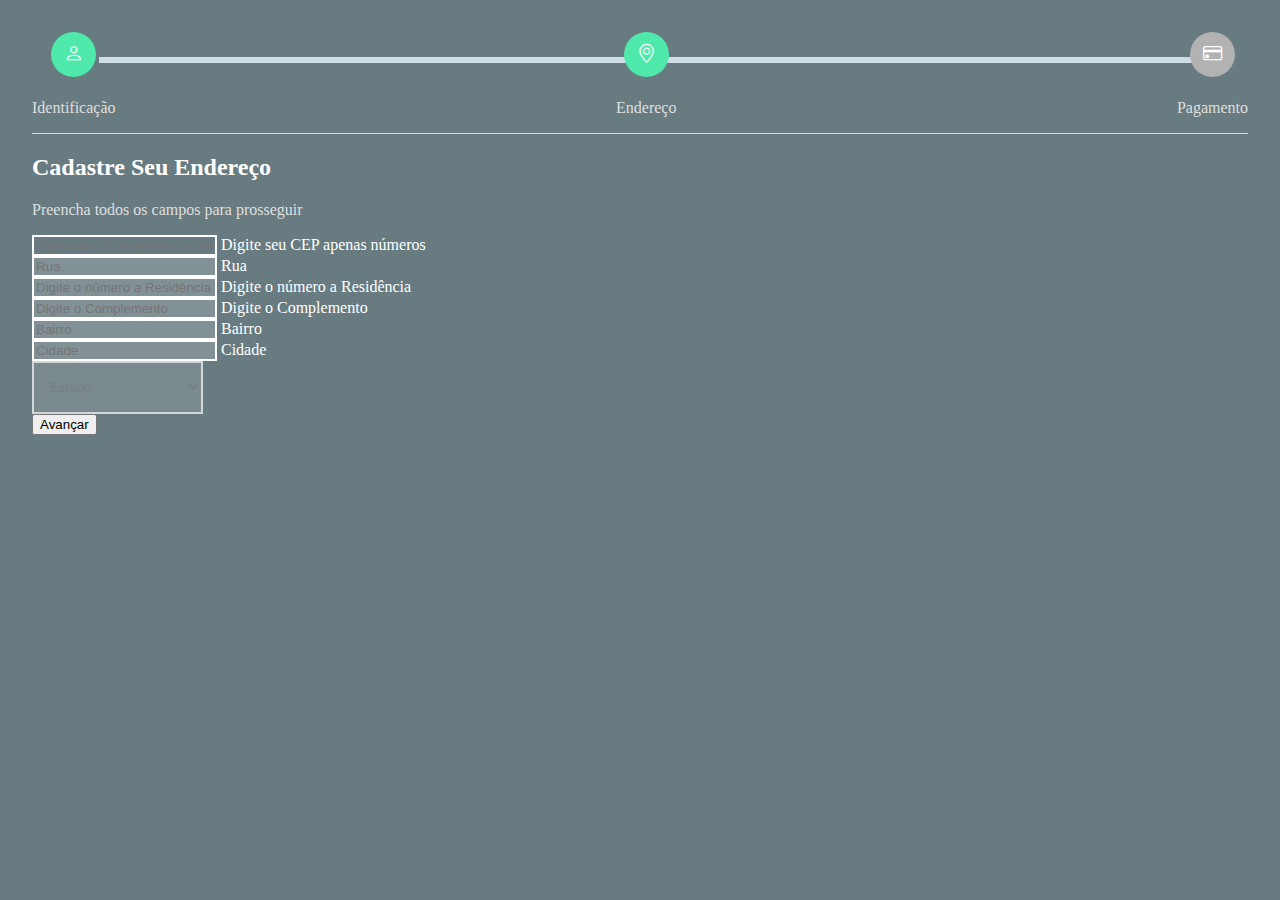
<file: Auto Complementar Endereço APi/index.html>
<!DOCTYPE html>
<html lang="pt-br">
<head>
    <meta charset="UTF-8">
    <meta http-equiv="X-UA-Compatible" content="IE=edge">
    <meta name="viewport" content="width=device-width, initial-scale=1.0">
    <title>APi Para Buscar Cep</title>
    <link rel="stylesheet" href="/Auto Complementar Endereço APi/css/style.css"> <!--Css interno-->
    <!--Bootstrap-->
    <link href="https://cdn.jsdelivr.net/npm/bootstrap@5.2.3/dist/css/bootstrap.min.css" rel="stylesheet" integrity="sha384-rbsA2VBKQhggwzxH7pPCaAqO46MgnOM80zW1RWuH61DGLwZJEdK2Kadq2F9CUG65" crossorigin="anonymous">
    <!--Bootstrap Icons-->
    <link rel="stylesheet" href="https://cdn.jsdelivr.net/npm/bootstrap-icons@1.10.2/font/bootstrap-icons.css">
    <script src="/Auto Complementar Endereço APi/js/scripts.js" defer></script> <!--Faz com que o HTML carregue primeiro-->
</head>

<!--Corpo do documento-->

<body id="checkout-page">
    <div id="fade" class="hide"> <!--Modal que vai aparecer com loader-->
           <div id="loader" class="spinner-border text-primary hide" role="status">  <!--Peando a class do bootstrap LEMBRANDO QUE TEM VARIAS CORRES PARA O LOADER-->
             <span class="visually-hidden">Loading...</span> <!--tem também a sr-only-->
            </div>

          <div id="message" class="hide">
         <div class="alert alert-light" role="alert">  <!--class do bootstrap-->
        <h4>Mensagem:</h4>
      <p></p> <!--AQUI NÃO VAI POR A MENSAGEM PQ ELA VAI VIM LA DO JAVASCRIPT ISSO AJUDA QUADO TEMOS VARIAS MENSAGEM AI USSA A MESMA JAELINHA-->
        <button id="fx-mg" type="button" class="btn btn-secondary">
         Fechar
          </button> <!--class do botão do bootstrap-->
        </div>
      </div>
    </div>

      <!--Formulario-->                       <!--espaçamento de margin bootstrap-->
  <div id="orde-form-container" class="container px-md-0"> <!--Class bootstrap (p- para classes que definem padding) (x- para classes que definem ambos*-left*-right) -->
        <div id="steps-bar" class="mb-md-3 pb-md-3 "> <!--espaçamento de margin bootstrap-->
          <div class="line"></div> <!--Linha que vai interligar os icones-->

               <!--Caixinha com icon e o parágrafo-->
            <div class="step">
          <i class="bi bi-person active"></i>
       <p class="d-none d-md-block">Identificação</p>
    </div> <!--Fim step-->

            <!--Caixinha com icon e o parágrafo-->
            <div class="step">
              <i class="bi bi-geo-alt active"></i>
           <p class="d-none d-md-block">Endereço</p>
        </div> <!--Fim step-->

                <!--Caixinha com icon e o parágrafo-->
                <div class="step">
                  <i class="bi bi-credit-card"></i>
               <p class="d-none d-md-block">Pagamento</p>
            </div> <!--Fim step-->
   </div> <!--Fim step bar-->  
   
                            <div id="form-header">
                               <h2>Cadastre Seu Endereço</h2>
                                 <p>Preencha todos os campos para prosseguir</p>
               </div> <!--Fim form-header-->
                 <form id="adress-form">
                   <div class="row mb-3"> <!--Class do bootstrap mb-3 margin-bottom-->
                      <div class="form-floating"> <!--Class do bootstrap quando clicar na caixa o texto flutua-->
                      
                    <input type="text" class="form-control shodow-none" id="cep" name="cep" placeholder="Digite seu CEP apenas números" minlength="8" maxlength="8" required/>
                      <label for="cep">Digite seu CEP apenas números</label>
                      </div> <!--Fim form-floating-->
                   </div> <!--Fim row-->

                   <div class="row mb-3"> <!--mb-3 é o margin-bottom e quando a ela cair para sm deixa o margin em 0 -->
                      <div class="form-floating col-12 col-sm-6 mb-3 mb-sm-0">     <!--disabled desabilita o campo rua pq ele vai vim da nossa API-->
                         <input type="text" class="form-control shodow-none" id="address" name="address" placeholder="Rua" disabled required data-input/>
                      <label for="address">Rua</label>
                    </div>

                    <div class="form-floating col-12 col-sm-6">     <!--disabled desabilita o campo rua pq ele vai vim da nossa API-->
                      <input type="text" class="form-control shodow-none" id="numero" name="numero" placeholder="Digite o número a Residência" disabled required data-input/>
                   <label for="numero">Digite o número a Residência</label>
                 </div>
                   </div> <!--Fim row-->

                   <div class="row mb-3"> <!--mb-3 é o margin-bottom e quando a ela cair para sm deixa o margin em 0 -->
                    <div class="form-floating col-12 col-sm-6 mb-3 mb-sm-0">     <!--disabled desabilita o campo rua pq ele vai vim da nossa API-->
                       <input type="text" class="form-control shodow-none" id="complemento" name="complemento" placeholder="Digite o Complemento" disabled data-input/>
                    <label for="complemento">Digite o Complemento</label>
                  </div>

                  <div class="form-floating col-12 col-sm-6">     <!--disabled desabilita o campo rua pq ele vai vim da nossa API-->
                    <input type="text" class="form-control shodow-none" id="bairro" name="bairro" placeholder="Bairro" disabled required data-input/>
                 <label for="bairro">Bairro</label>
               </div>
              </div> <!--Fim row-->

              <div class="row mb-3"> <!--mb-3 é o margin-bottom e quando a ela cair para sm deixa o margin em 0 -->
                <div class="form-floating col-12 col-sm-6 mb-3 mb-sm-0">     <!--disabled desabilita o campo rua pq ele vai vim da nossa API-->
                   <input type="text" class="form-control shodow-none" id="cidade" name="cidade" placeholder="Cidade" disabled required data-input/>
                <label for="cidade">Cidade</label>
              </div>

              <div class="form-floating col-12 col-sm-6">    
              <select name="regiao" id="regiao" class="form-select shodow-none" disabled required data-input>
              <option selected>Estado</option>
              <option value="AC">Acre</option>
              <option value="AL">Alagoas</option>
              <option value="AP">Amapá</option>
              <option value="AM">Amazonas</option>
              <option value="BA">Bahia</option>
              <option value="CE">Ceará</option>
              <option value="DF">Distrito Federal</option>
              <option value="ES">Espírito Santo</option>
              <option value="GO">Goiás</option>
              <option value="MA">Maranhão</option>
              <option value="MT">Mato Grosso</option>
              <option value="MS">Mato Grosso do Sul</option>
              <option value="MG">Minas Gerais</option>
              <option value="PA">Pará</option>
              <option value="PB">Paraíba</option>
              <option value="PR">Paraná</option>
              <option value="PE">Pernambuco</option>
              <option value="PI">Piauí</option>
              <option value="RJ">Rio de Janeiro</option>
              <option value="RN">Rio Grande do Norte</option>
              <option value="RS">Rio Grande do Sul</option>
              <option value="RO">Rondônia</option>
              <option value="RR">Roraima</option>
              <option value="SC">Santa Catarina</option>
              <option value="SP">São Paulo</option>
              <option value="SE">Sergipe</option>
              <option value="TO">Tocantins</option>
            </select>
           </div>
          </div> <!--Fim row-->
                <div class="d-flex justify-content-end">
                  <button id="av-bt" type="submit" class="btn btn-success" >
                        Avançar
                  </button>

                          </div>

      </form>

    </div> <!--Fim form--> 
  </body>
</html>
</file>
<file: Auto Complementar Endereço APi/css/style.css>
/*Declarando Variável se equipara à raiz de uma árvore, que por sua vez representa o documento. Aplicado ao HTML, :root representa o elemento <html> e é idêntico ao seletor html, exceto que sua especificidade é mais alta.*/
:root
{
    --bg-color: #687b81; /*primeira cor do background*/
    --secundary-bg-color: #b3b2b2; /*segunda cor do background*/
    --primary-color: #ffffff; /*cor primaria dos textos*/
    --secundary-color: #4fe9ab; /*cor segundaria dos textos*/
    --text-color: #dfdfdf;
    --borde-color: #d0dde7; /*cor das bordas*/
    --disabled-input: rgba(233, 233, 233, 0.199);


}

/*nosso body*/
#checkout-page
{
    background-color: var(--bg-color);
    color: var(--primary-color);
}

/*message*/
#fade
{
    position: fixed;
    top: 0;
    left: 0;
    width: 100%;
    height: 100%;
    background-color: rgb(0, 0, 0, 0.6); /*deixa apenas o fundo transparente e os elementos que estão*/
    display: flex;
    align-items: center; /*alinha ao centro na vertical*/
    justify-content: center; /*alinha ao centro na horizontal*/
    z-index: 10; /*fala que ele vai sobrepor qualquer elemento na pagina*/
}

/*Loading alterando o tamanho*/
#fade .spinner-border
{
    height: 60px;
    width: 60px;
}

/*escondendo itens no layout tudo que tiver com HIDE vai ter um display none*/
.hide
{
    display: none !important; /*colocamos o !important para que seja obedecido para que outra coisa não venha sobrescrever*/
}

/*tamanho da caixa da menssagem*/
#message
{
    width: 40%;
}

/*dando um padding e borda dentro da caixa de mensagem*/
.alert.alert-light p
{
border-bottom: 1px solid #333;
padding: 1em 0;
}


/*Steps*/

#orde-form-container
{
  padding: 1.5em; /*padding em todas lateral*/
  max-height: 700px;
}

/*fazendo os alinhamento na tela dos 3 icones*/
#steps-bar
{
    display: flex;
    justify-content: space-between;
    border-bottom: 1px solid var(--borde-color);
    position: relative;
}

/*fazendo os alinhamento interno dentro da div steps-bar*/
.step
{
    display: flex;
    flex-direction: column; /*alinha o icone com o parágrafo um embaixo do outro*/
    justify-content: center;
    align-items: center;
}

/*estilizando o icone dos steps*/
.step i
{
    background-color: var(--secundary-bg-color); /*cor do fundo do icone*/
    width: 45px;
    height: 45px;
    line-height: 45px; /*alinha a div na vertial*/
    border-radius: 50%; /*deixa a div redonda*/
    font-size: 1.2em;
    text-align: center; /*alinha a div na horizontal*/
    margin-bottom: .3em; /*afasta o icone do parágrafo P*/
}

/*no step as div que está com a class active vai mudar a cor do backgroud para fazer o papel que está preenchido os outros passos*/
.step .active
{
    background-color: var(--secundary-color); /*quando a etapa foi preenchida*/
    color: var(--primary-color); /*muda a cor do icone para branco pra deixar mais acesso*/
}

.step p
{
    color: var(--text-color);
}

/*linha que liga os icones*/
.line
{
    border-bottom: 6px solid var(--borde-color);
    position: absolute;
    top: 25px; /*joga a linha mais pra baixo*/
    width: 90%; /*define o amanho da linha*/
    left: 5.5%; /*joga ela 6% para direira*/
    z-index: -1; /*faz com que ela fica por baixo dos outros elementos da pagina*/
}

/*form-header*/
#form-header p
{
    color: var(--text-color);
}

/*Forms*/
#orde-form-container input,
#orde-form-container select
{
    background-color: var(--bg-color);
    border: 2px solid var(--primary-color);
}

#orde-form-container label
{
    left: 1em;
}

#orde-form-container select
{
   padding: 1rem  .75rem;
}

#orde-form-container input:disabled,
#orde-form-container select:disabled
{
    background-color: var( --disabled-input);
}

#orde-form-container input:focus
{
    border-color: var(--secundary-color); /*muda a cor da borda ao clicar*/
}
</file>
